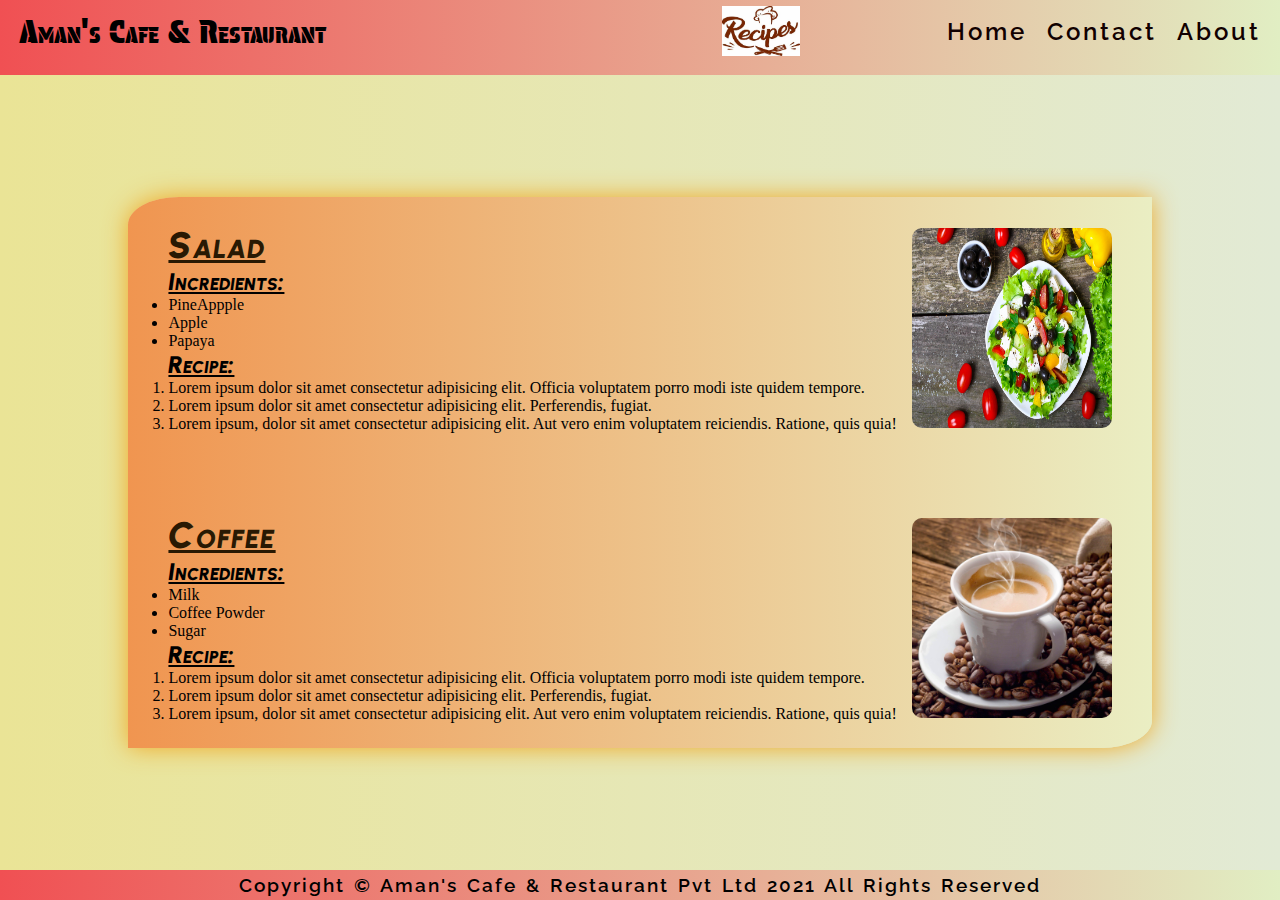
<file: Recipe_Website/index.html>
<!DOCTYPE html>
<html lang="en">
<head>
    <meta charset="UTF-8">
    <meta name="viewport" content="width=device-width, initial-scale=1.0">
    <title>Aman's Cafe & Restaurant</title>
    <link rel="preconnect" href="https://fonts.googleapis.com">
    <link rel="preconnect" href="https://fonts.gstatic.com" crossorigin>
    <link href="https://fonts.googleapis.com/css2?family=Protest+Guerrilla&display=swap" rel="stylesheet">
    <link rel="preconnect" href="https://fonts.googleapis.com">
    <link rel="preconnect" href="https://fonts.gstatic.com" crossorigin>
    <link href="https://fonts.googleapis.com/css2?family=Protest+Guerrilla&family=Raleway:ital,wght@0,100..900;1,100..900&display=swap" rel="stylesheet">    
    <link rel="preconnect" href="https://fonts.googleapis.com">
    <link rel="preconnect" href="https://fonts.gstatic.com" crossorigin>
    <link href="https://fonts.googleapis.com/css2?family=Urbanist:ital,wght@0,100..900;1,100..900&display=swap" rel="stylesheet">
    <link rel="stylesheet" href="./style.css">

</head>
<body>
    <div class="container">
        <header>
            <div class="navContainer">
                <nav>
                    <ul class="navList">
                        <li class="brandInfo">
                            <p id="brandName">Aman's Cafe & Restaurant </p>
                            <img src="./images/RecipeBanner.jpeg" id="banner" alt="Banner">
                        </li>
                        <li>
                            <div class="navigator">
                                <a href="#">Home</a>
                                <a href="#">Contact</a>
                                <a href="#">About</a>
                            </div>
                        </li>
                    </ul>
                </nav>
            </div>
        </header>

        <main>
            <div class="contentBox">
                
                <!-- items 1-->
                <section>
                    <div class="item">
                        <div class="leftBox">
                            <!-- heading -->
                            <h2>Salad</h2>
                            <div class="incredients">
                                <h2>Incredients:</h2>
                                <ul>
                                    <li>PineAppple</li>
                                    <li>Apple</li>
                                    <li>Papaya</li>
                                </ul>
                            </div>

                            <div  class="recipe">
                                <h2>Recipe:</h2>
                                <ol><li>Lorem ipsum dolor sit amet consectetur adipisicing elit. Officia voluptatem porro modi iste quidem tempore.</li>
                                <li>Lorem ipsum dolor sit amet consectetur adipisicing elit. Perferendis, fugiat.</li>
                                <li>Lorem ipsum, dolor sit amet consectetur adipisicing elit. Aut vero enim voluptatem reiciendis. Ratione, quis quia!</li></ol>

                            </div>
                            
                        </div>
                        <div class="rightBox">
                            <img src="./images/Salad.jpg" id="Saladimg" alt="Salad Image">
                            <div class="overlay"><span>👇🏻Click here to buy👇🏻</span></div>
                        </div>
                    </div>
                </section>
<!-- <hr> -->
                <!-- item 2 -->
                <section>
                    <div class="item">
                        <div class="leftBox">
                            <!-- heading -->
                            <h2>Coffee</h2>
                            <div class="incredients">
                                <h2>Incredients:</h2>
                                <ul>
                                    <li>Milk</li>
                                    <li>Coffee Powder</li>
                                    <li>Sugar</li>
                                </ul>
                            </div>

                            <div  class="recipe">
                                <h2>Recipe:</h2>
                                <ol><li>Lorem ipsum dolor sit amet consectetur adipisicing elit. Officia voluptatem porro modi iste quidem tempore.</li>
                                <li>Lorem ipsum dolor sit amet consectetur adipisicing elit. Perferendis, fugiat.</li>
                                <li>Lorem ipsum, dolor sit amet consectetur adipisicing elit. Aut vero enim voluptatem reiciendis. Ratione, quis quia!</li></ol>

                            </div>
                            
                        </div>
                        
                        <div class="rightBox">
                            <img src="./images/Coffee.jpeg" id="Coffeeimg" alt="Coffee Image">
                            <div class="overlay"><span>👇🏻Click here to buy👇🏻</span></div>
                        </div>
                    </div>
                </section>
            </div>
        </main>

        <footer>
            <div class="footerBox">
                <p>Copyright &copy; Aman's Cafe & Restaurant Pvt Ltd 2021 All Rights Reserved </p>
            </div>
        </footer>
        
    </div>
</body>
</html>
</file>
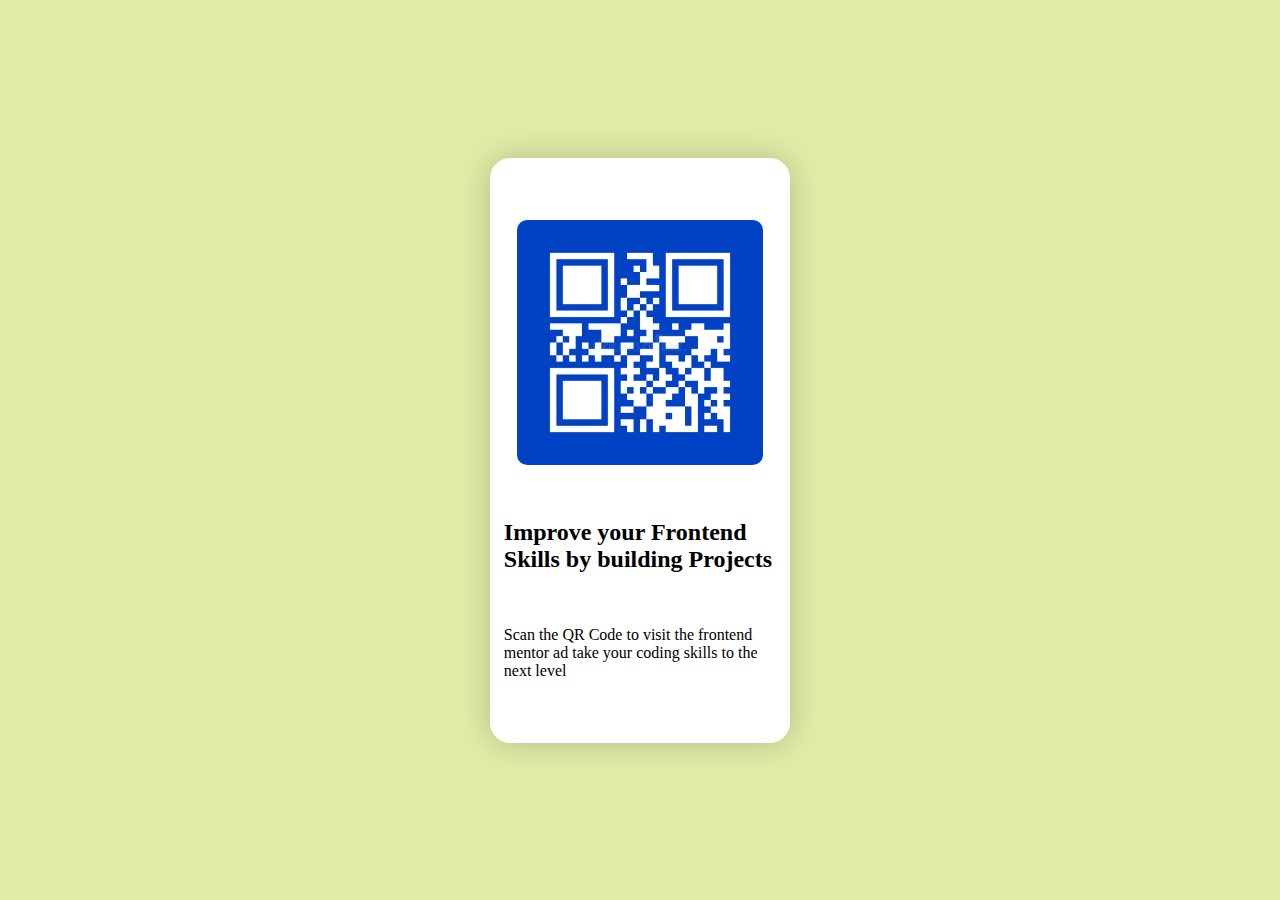
<file: Cards/Project 1/index.html>
<!DOCTYPE html>
<html lang="en">
<head>
    <meta charset="UTF-8">
    <meta name="viewport" content="width=device-width, initial-scale=1.0">
    <title>Card Project 1</title>
    <link rel="stylesheet" href="./style.css">
</head>
<body>
    <div class="container">
        <div class="card">
            <img src="./QRcodeImg.webp" alt="QR CODE">
            <h2>Improve your Frontend Skills by building Projects</h2>
            <p>Scan the QR Code to visit the frontend mentor ad take your coding skills to the next level</p>
        </div>
    </div>
</body>
</html>
</file>
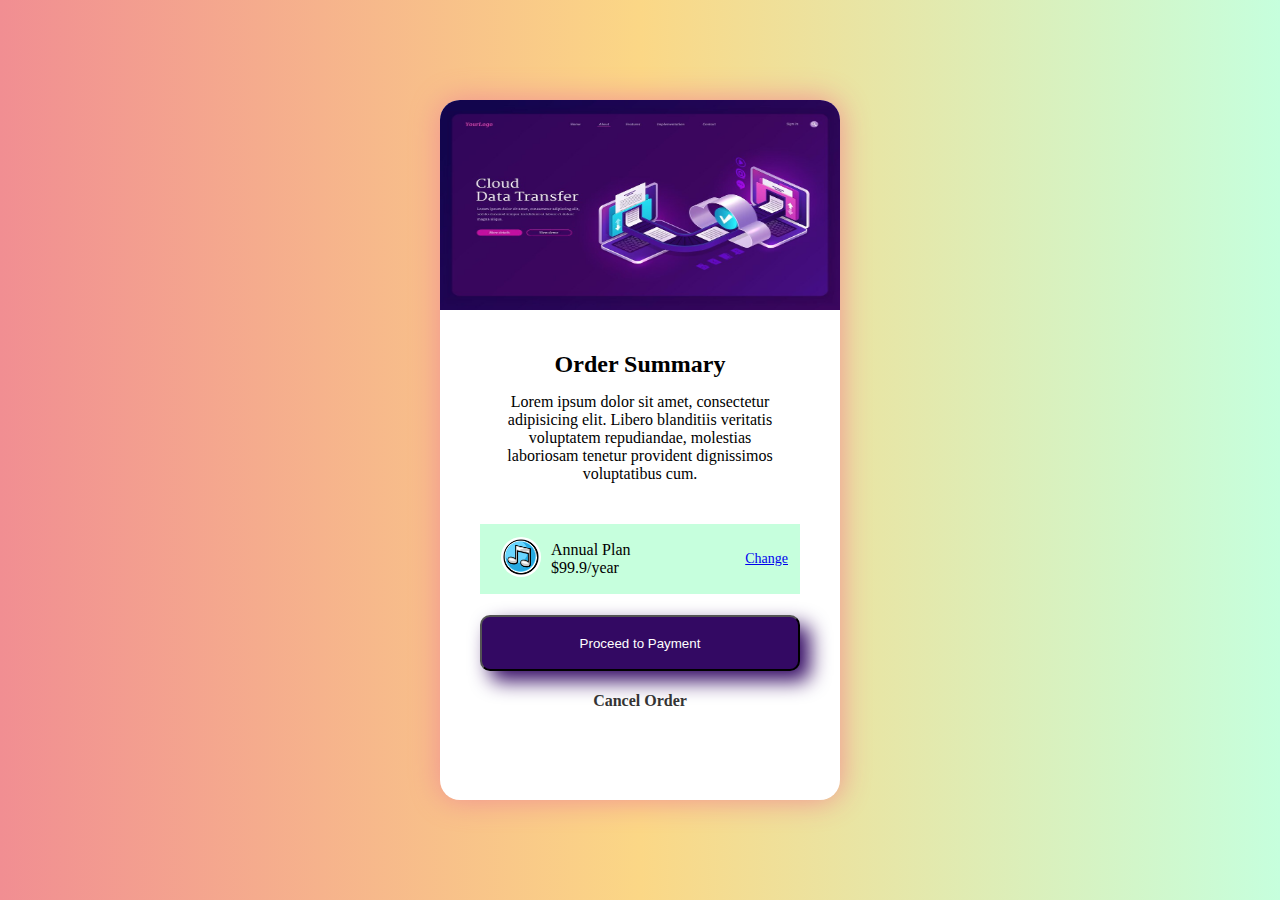
<file: Cards/Project 2/index.html>
<!DOCTYPE html>
<html lang="en">
<head>
    <meta charset="UTF-8">
    <meta name="viewport" content="width=device-width, initial-scale=1.0">
    <title>Card Project 2</title>
    <link rel="stylesheet" href="./style.css">
</head>
<body>
    <div class="container">
        <div class="card">
            <img src="./images/banner.jpg" alt="">
            <div class="textBox">
                <h2>Order Summary</h2>
                <p>Lorem ipsum dolor sit amet, consectetur adipisicing elit. 
                    Libero blanditiis veritatis voluptatem repudiandae, molestias
                    laboriosam tenetur provident dignissimos voluptatibus cum.
                </p>
            </div>
           
            <div class="amountBox">
                <div class="leftBox">
                    <div class="musicIcon">
                        <img src="./images/music-icon.jpg" alt="Music-Icon">
                    </div>
                    <div class="priceBox">
                        <div class="plan">Annual Plan</div>
                        <div class="price">$99.9/year</div>

                        <!-- <p>Annual plan</p>
                        <p>$99.9/year</p> -->
                    </div>
                </div>
                <div class="rightBox">
                    <a href="#">Change</a>
                </div>
            </div>
            <button id="paymentButton">Proceed to Payment</button>   
            
            <div class="cancelBox"><a href="#">Cancel Order</a></div>
        </div>
    </div>
</body>
</html>
</file>
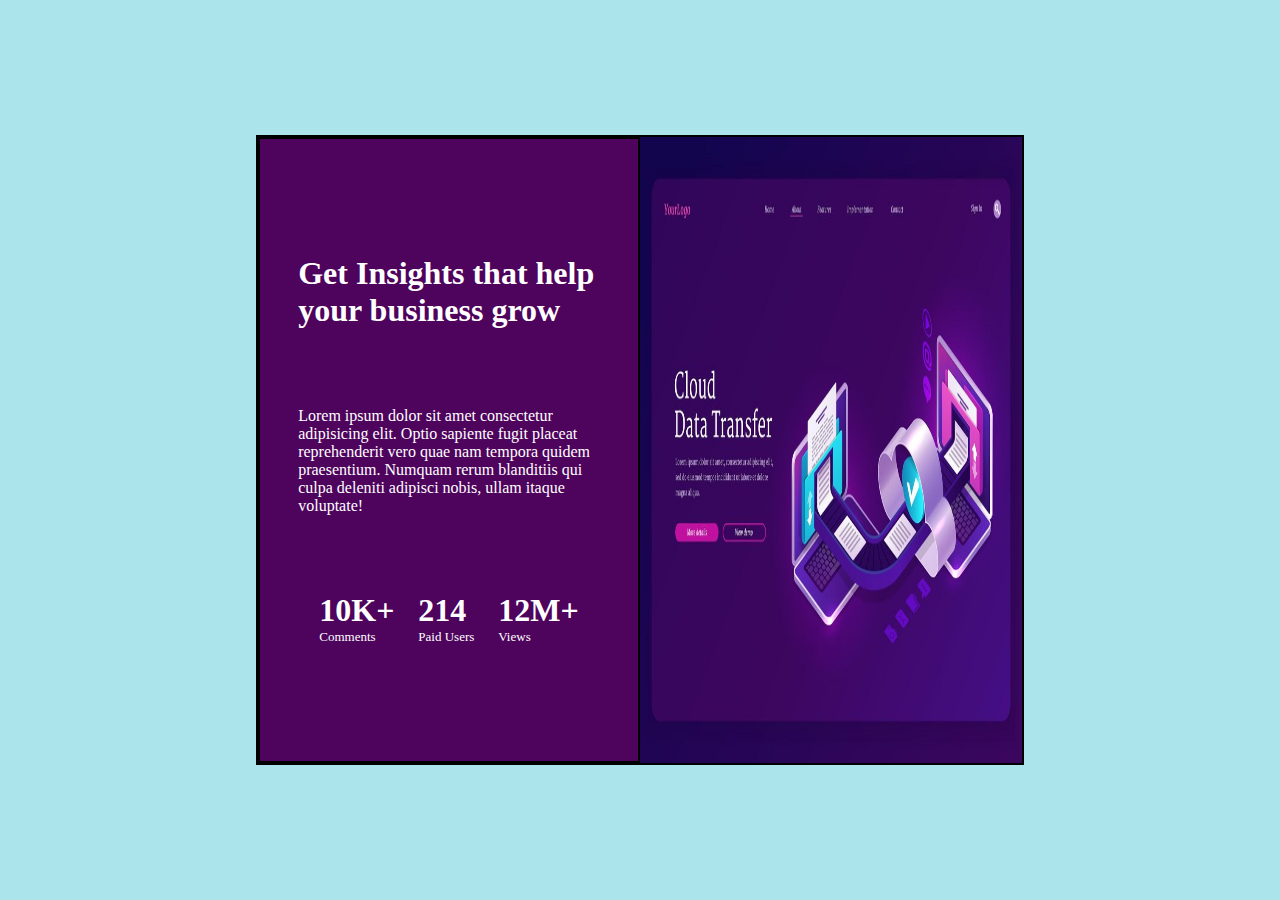
<file: Cards/Project 3/index.html>
<!DOCTYPE html>
<html lang="en">
<head>
    <meta charset="UTF-8">
    <meta name="viewport" content="width=device-width, initial-scale=1.0">
    <title>Card-project-3`</title>
    <link rel="stylesheet" href="./style.css">
</head>
<body>
    <div class="container">
        <div class="card">
            <div class="left">
                <h2>Get Insights that help your business grow</h2>
                <p>Lorem ipsum dolor sit amet consectetur adipisicing elit. Optio sapiente fugit placeat reprehenderit vero quae nam tempora quidem praesentium. Numquam rerum blanditiis qui culpa deleniti adipisci nobis, ullam itaque voluptate!</p>
                <div class="numbers">
                    <div class="connections">
                        <h2>10K+</h2>
                        <p>Comments</p>
                    </div>
                    <div class="users">
                        <h2>214</h2>
                        <p>Paid Users</p>
                    </div>
                    <div class="views">
                        <h2>12M+</h2>
                        <p>Views</p>
                    </div>
                </div>
            </div>
            <div class="right"></div>
        </div>
    </div>
</body>
</html>
</file>
<file: Recipe_Website/style.css>
*{
    margin: 0;
    padding: 0;
    box-sizing: border-box;
}
.container{
    width: 100vw;
    height: 100vh;
    overflow-x: none;
    background: #EDE574;  /* fallback for old browsers */
    background: -webkit-linear-gradient(to left, #ecf6dd, #ebe590);  /* Chrome 10-25, Safari 5.1-6 */
    background: linear-gradient(to left, #e2ead5, #eae496); /* W3C, IE 10+/ Edge, Firefox 16+, Chrome 26+, Opera 12+, Safari 7+ */

    display: flex;
    flex-direction: column;
    justify-content: space-between;

}
.navContainer{
    width: 100vw;
    background: #e1eec3;  /* fallback for old browsers */
    background: -webkit-linear-gradient(to right, #f05053, #e1eec3);  /* Chrome 10-25, Safari 5.1-6 */
    background: linear-gradient(to right, #f05053, #e1eec3); /* W3C, IE 10+/ Edge, Firefox 16+, Chrome 26+, Opera 12+, Safari 7+ */

    min-height: 75px;
    padding: 0.5%;
    
}
.navList{
    list-style: none;
    margin-left: 1%;
    margin-right: 1%;
    display: flex;
    flex-direction: row;
    justify-content: space-between;
    align-items: center;
    
}
.brandInfo{
    display: flex;
    flex-direction: row;
    justify-content: start;
    justify-content: space-between;
    align-items: center;
    
}

#banner{
    width: 10%;
    height: 5%;
    align-self: center;
    
}

#brandName{
    font-family: "Protest Guerrilla", sans-serif;
  font-weight: 400;
    font-size: 2rem;
    font-variant:small-caps;
    align-items: flex-start;
}
.navigator{
    font-size: 1.5rem;
    font-family: "Raleway", sans-serif;
    display: flex;
    gap: 20px;
    font-weight: 600;
}
a{
    text-decoration: none;
    color: rgb(17, 0, 0);
    letter-spacing: 3px;
    
}


.contentBox{
    width: 80%;
    height: auto;
    margin: auto;
    padding: 2%;
    /* border:1px solid #f05053; */
    background: linear-gradient(to right, #f09550, #eaeec3);

    display: flex;
    flex-direction: column;
    justify-content: space-evenly;
    gap: 5rem;
    box-shadow: 0px 0px 25px rgb(239, 169, 39);
    border-radius: 5% 0%;
}


.item{
    display: flex;
    flex-direction: row;
    justify-content: space-evenly;
}
/* hr{
    margin-top: 4%;
    margin-bottom: 4%;
} */
#Saladimg {
    width: 200px;
    height: 200px;
    border-radius: 5%;
}
#Coffeeimg {
    width: 200px;
    height: 200px;
    border-radius: 5%;
}


h2{
    font-family: "Urbanist", sans-serif;
    font-style: italic;
    font-stretch: expanded;
    font-variant: small-caps;
    font-weight: 900;
    text-decoration: underline;
}

.footerBox {
    /* width: 100vw; */
    background: #e1eec3;  /* fallback for old browsers */
    background: -webkit-linear-gradient(to right, #f05053, #e1eec3);  /* Chrome 10-25, Safari 5.1-6 */
    background: linear-gradient(to right, #f05053, #e1eec3); /* W3C, IE 10+/ Edge, Firefox 16+, Chrome 26+, Opera 12+, Safari 7+ */

    min-height: 30px;
    display: flex;
    flex-direction: row;
    justify-content: center;
    align-items: center;

}
.footerBox p{
    font-size: 1.2rem;
    font-family: "Raleway", sans-serif;
    display: flex;
    gap: 20px;
    font-weight: 600;
    word-spacing: 2px;
    letter-spacing: 2px;
}


.leftBox, .rightBox{
    display: flex;
    flex-direction: column;
    justify-content: space-around;
    
}
.leftBox>h2{
    font-size: 2.3rem;
    font-weight: 900;
    letter-spacing: 1.2px;
    color: #291903;
}

.rightBox:hover{
    transform: scale(1.2);
    transition: all 0.6s linear 0s;
}

.rightBox{
    position: relative;
    overlay: hidden;
    transition: all 0.3s linear 0s;
}

.rightBox .overlay{
    position: absolute;
    top: 0;
    left: 0;
    width: 100%;
    height: 100%;
    background-color: rgba(0, 0, 0, 0.6); /* Dark overlay */
    border-radius: 5%;
    
    color: white;
    display: flex;
    justify-content: center;
    align-items: center;
    opacity: 0;
    transition: opacity 0.3s ease;
}

.rightBox .overlay span{
    color: white;
    font-size: 1.1rem;
}

.rightBox:hover .overlay{
    opacity: 1;
}
</file>
<file: Cards/Project 1/style.css>
*{
    margin: 0;
    padding: 0;
    box-sizing: border-box;
    
}

.container{
    height: 100vh;
    width: 100vw;
    display: flex;
    flex-direction: row;
    justify-content: center;
    align-items: center;
    background-color: rgb(222, 236, 166);

}

.card{
    background-color: white;
    padding: 1%;
    border: 1px solid white;
    width: 80%; /* Adjusted width for responsiveness */
    max-width: 300px; /* Example: Set maximum width for larger screens */
    height: 65%;
    display: flex;
    flex-direction: column;
    align-items: center;
    justify-content: space-evenly;
    gap: 1%;
    border-radius: 20px;
    box-shadow: 0px 0px 30px rgba(0, 0, 0, 0.2);
    overflow-y: auto;
    overflow-x: hidden;
}

.card img{
    width: 90%;
    height: auto;
    border-radius: 10px;
}
</file>
<file: Cards/Project 2/style.css>
*{
    margin: 0;
    padding: 0;
    box-sizing: border-box;
}

.container{
    width: 100vw;
    height: 100vh;

    background: #C6FFDD;  /* fallback for old browsers */
    background: -webkit-linear-gradient(to right, #f7797d, #FBD786, #C6FFDD);  /* Chrome 10-25, Safari 5.1-6 */
    background: linear-gradient(to right, #f18e92, #FBD786, #C6FFDD); /* W3C, IE 10+/ Edge, Firefox 16+, Chrome 26+, Opera 12+, Safari 7+ */

    display: flex;
    justify-content: center;
    align-items: center;
}

.card{
    /* padding: 10px; */
    width: 70%;
    height: 82%;
    max-width: 400px;
    max-height: 700px;
    /* border: 1px solid #f18e92; */
    box-shadow: 0px 0px 30px #f18e92 ;
    background-color: white;
    border-radius: 20px;

    display: flex;
    flex-direction: column;
    gap: 3%;
    /* justify-content: space-between; */
    align-items: center;
}

.card img{
    width: 100%;
    height: 30%;
    align-self:start;
    border-top-left-radius: 20px;
    border-top-right-radius: 20px;
}

.textBox{
    display: flex;
    flex-direction: column;
    align-items: center;
    gap: 15px;
    padding: 20px;
    width: 80%;
    text-align: center;
}

#paymentButton{
    padding: 2% 10%;
    border-radius: 10px;
    width: 80%;
    height: 8%;
    background-color: rgb(51, 9, 99);
    color: white;
    box-shadow: 10px 10px 20px rgb(51, 9, 99);
}

.cancelBox a{
    text-decoration: none;
    color: rgb(52, 52, 52);
    font-weight: bold;
}

.amountBox{
    width: 80%;
    height: 10%;
    background-color: #C6FFDD;
    display: flex;
    flex-direction: row;
    align-items: center;
    justify-content: space-between;
    padding: 3%;
    gap: 15px;

}

.amountBox img{
    width: 40px;
    height: 40px;
    border-radius: 50%;
}

.leftBox{
    width: 50%;
    display: flex;
    align-items: center;
    justify-content: space-evenly;
    /* gap: 15px;  */
    
    
}
.rightBox{
    display: flex;
    align-items: center;
    justify-content: center;
    font-size: 14px;
    color: #007bff;
}

@media (max-width: 480px) {
    .card{
        overflow-y: scroll;
        overflow-x: auto;

    }

    .amountBox{
        flex-direction: column;
        overflow-y: scroll;
        overflow-x: auto;
    }
    .priceBox{
        display: flex;
        flex-direction: row;
        justify-content: space-between;
        align-items: center;
    }
}
</file>
<file: Cards/Project 3/style.css>
*{
    margin: 0;
    padding: 0;
    box-sizing: border-box;
}

.container{
    height: 100vh;
    width: 100vw;
    background-color: rgba(25, 180, 201, 0.359);

    display: flex;
    align-items: center;
    justify-content: center;

}

.card{
    width: 60%;
    height: 70%;
    border: 2px solid black;
    display: flex;
    justify-content: space-between;
}

.left{
    width: 50%;
    height: 100%;
    background-color: rgb(78, 3, 93);
    border: 2px solid black;
    color: white;
    display: flex;
    flex-direction: column;
    justify-content: space-evenly;
    align-items: center;
    padding: 5%;
}

.right {
    width: 50%;
    height: 100%;
    background-image: url("./images/banner.jpg");
    background-size: 100% 100%;
    background-repeat: no-repeat;
    background-attachment: scroll;
}

.numbers{
    width: 100%; /* Ensure full width usage */
    padding: 0% 7%; /* Remove extra padding */
    margin: 0; /* Remove margin */
    display: flex;
    flex-direction: row;
    justify-content: space-between;
    align-items: center;

}

.numbers p{
    font-size: small;
}

.numbers h2{
    font-size: x-large;
}

.left h2{
    font-size: xx-large;
}
</file>
